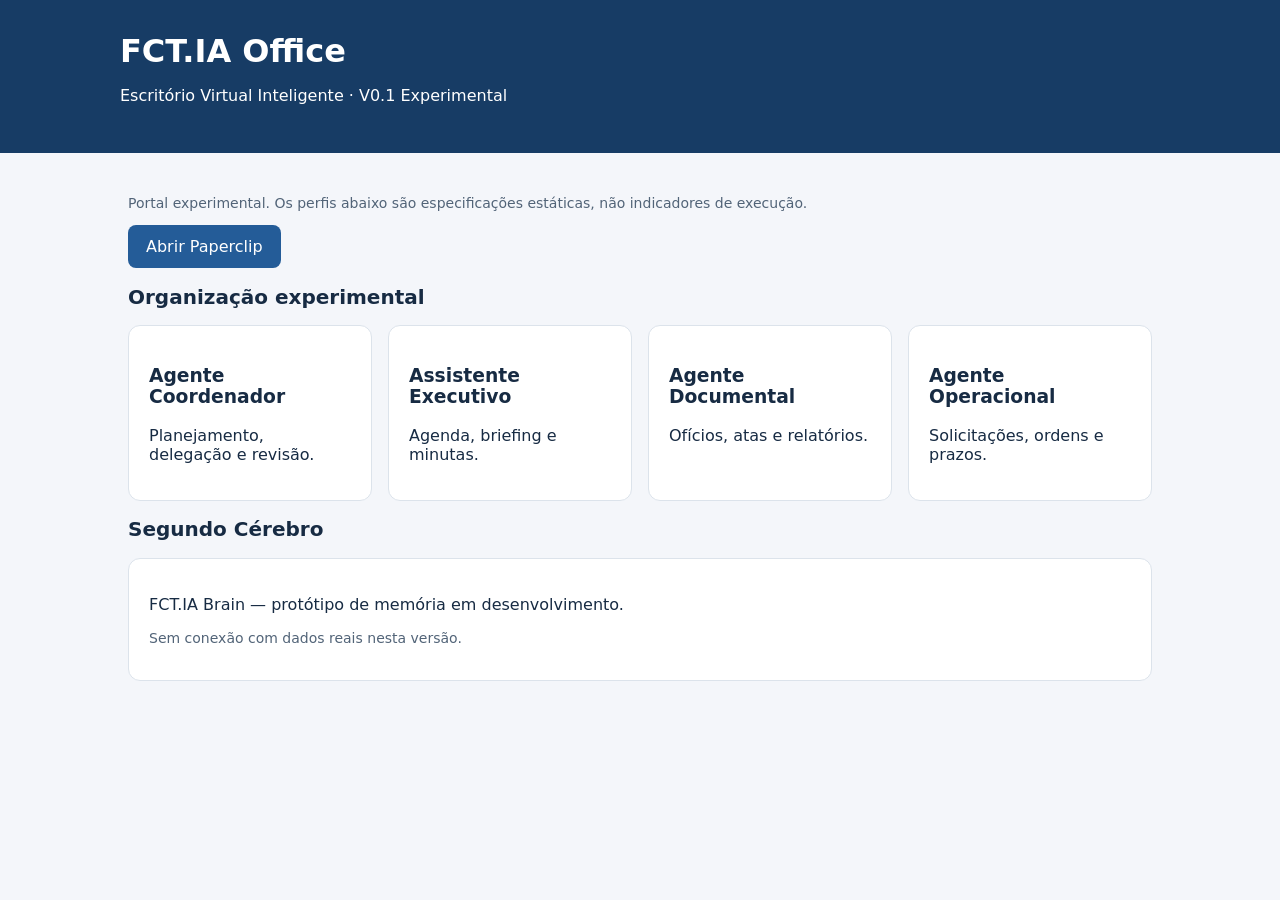
<file: ui/public/fctia-office.html>
<!doctype html>
<html lang="pt-BR"><head><meta charset="utf-8"><meta name="viewport" content="width=device-width, initial-scale=1"><title>FCT.IA Office</title><style>
*{box-sizing:border-box}body{margin:0;background:#f4f6fa;color:#172b43;font:16px system-ui,sans-serif}header{background:#173c65;color:white;padding:32px max(24px,calc((100vw - 1040px)/2))}main{max-width:1080px;margin:auto;padding:28px}h1{margin:0}h2{font-size:20px}.grid{display:grid;grid-template-columns:repeat(auto-fit,minmax(220px,1fr));gap:16px}article{background:white;border:1px solid #dce3eb;border-radius:12px;padding:20px}a{color:#245c98}header a{color:white}.note{color:#526478;font-size:14px}.link{display:inline-block;background:#245c98;color:white;padding:12px 18px;border-radius:8px;text-decoration:none}
</style></head><body><header><h1>FCT.IA Office</h1><p>Escritório Virtual Inteligente · V0.1 Experimental</p></header><main><p class="note">Portal experimental. Os perfis abaixo são especificações estáticas, não indicadores de execução.</p><a class="link" href="/">Abrir Paperclip</a><h2>Organização experimental</h2><div class="grid"><article><h3>Agente Coordenador</h3><p>Planejamento, delegação e revisão.</p></article><article><h3>Assistente Executivo</h3><p>Agenda, briefing e minutas.</p></article><article><h3>Agente Documental</h3><p>Ofícios, atas e relatórios.</p></article><article><h3>Agente Operacional</h3><p>Solicitações, ordens e prazos.</p></article></div><h2>Segundo Cérebro</h2><article><p>FCT.IA Brain — protótipo de memória em desenvolvimento.</p><p class="note">Sem conexão com dados reais nesta versão.</p></article></main></body></html>
</file>
